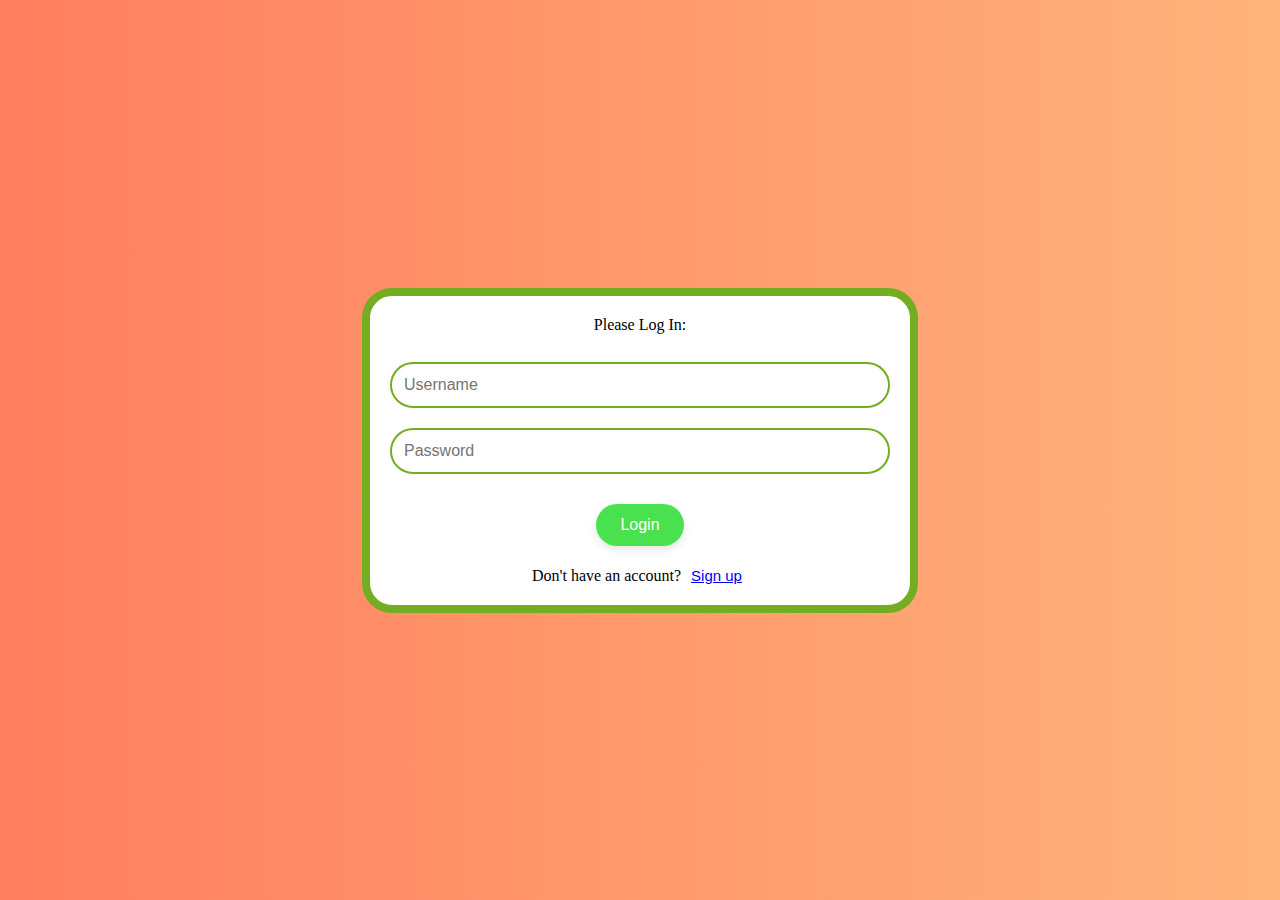
<file: login.html>
<!DOCTYPE html>
<html lang="en">
  <head>
    <title>Contact Manager Login</title>
    <meta charset="UTF-8" />
    <meta name="viewport" content="width=device-width, initial-scale=1.0" />
    <link rel="stylesheet" href="css/style.css" />
  </head>
  <body class="loginPage">
    <div class="loginDiv">
      <span id="login-title">Please Log In:</span> <br /><br />

      <input type="text" id="username" placeholder="Username" /> <br />

      <input type="password" id="password" placeholder="Password" /> <br />

      <div id="login-button-container">
        <button id="login-button">Login</button> <br />
      </div>

      <div id="signup-container">
        <span>Don't have an account?</span>
        <button id="signup-button">Sign up</button> <br />
      </div>
    </div>
  </body>
</html>
</file>
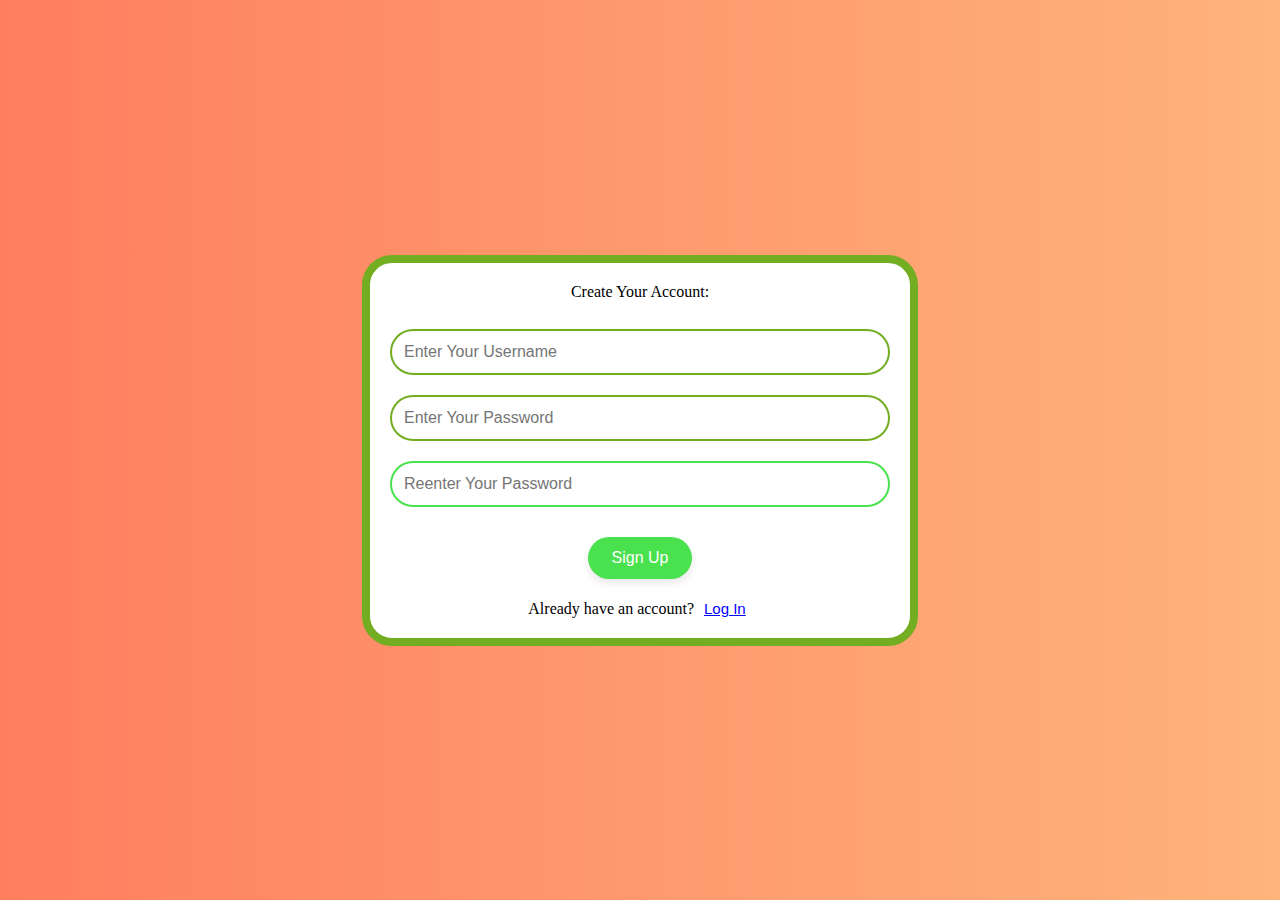
<file: signup.html>
<!DOCTYPE html>
<html lang="en">
  <head>
    <meta charset="UTF-8" />
    <meta name="viewport" content="width=device-width, initial-scale=1.0" />
    <title>Contact Manager Signup</title>
    <link rel="stylesheet" href="css/style.css" />
  </head>
  <body class="signupPage">
    <div class="signupDiv">
      <span id="signup-title">Create Your Account:</span> <br /><br />

      <input type="text" id="username" placeholder="Enter Your Username" />
      <br />

      <input type="password" id="password" placeholder="Enter Your Password" />
      <br />

      <input
        type="password"
        id="confirm-password"
        placeholder="Reenter Your Password"
      />
      <br />

      <div id="signup-button-container">
        <button id="signup-button">Sign Up</button> <br />
      </div>

      <div id="signup-container">
        <span>Already have an account?</span>
        <button id="login-button">Log In</button> <br />
      </div>
    </div>
  </body>
</html>
</file>
<file: css/style.css>
body {
  display: flex;
  justify-content: center;
  align-items: center;
  height: 100vh;
  margin: 0;
}

.loginPage, 
.signupPage {
  background: linear-gradient(to right, #ff7e5f, #feb47b);
}

.loginDiv, 
.signupDiv {
  position: relative;
  width: 500px;
  margin-bottom: 20px;
  border: 8px solid #73AD21;
  border-radius: 30px;
  padding: 20px;
  margin: 20px;
  text-align: center;
  background-color: white;
}

.loginPage #username, 
.loginPage #password,
.signupPage #username,
.signupPage #password,
.signupPage #confirm-password {
  width: 100%;
  padding: 12px;
  font-size: 16px;
  border: 2px solid #73AD21;
  border-radius: 30px;
  margin: 10px 0;
  box-sizing: border-box;
  transition: border-color 0.3s ease;
}

.loginPage #username:focus,
.loginPage #password:focus,
.signupPage #username:focus,
.signupPage #password:focus,
.signupPage #confirm-password {
  border-color: #4ae14f;
  outline: none;
}

.loginPage #login-button-container,
.signupPage #signup-button-container {
  position: relative;
  display: flex;
  justify-content: center;
  align-items: center;
  padding: 10px;
  margin: 10px;
}

.loginPage #login-button,
.signupPage #signup-button {
  padding: 12px 24px;
  font-size: 16px;
  background-color: #4ae14f;
  color: white;
  border: none;
  border-radius: 30px;
  cursor: pointer;
  box-shadow: 0 4px 8px rgba(0, 0, 0, 0.1); 
  transition: background-color 0.3s ease, transform 0.3s ease;
}

.loginPage #login-button:hover,
.signupPage #signup-button:hover {
  background-color: #38aa3c;
  transform: scale(1.05);
}

.loginPage #login-button:active,
.signupPage #signup-button:active {
  background-color: #28792b;
  transform: scale(1);
}

.loginPage #signup-button,
.signupPage #login-button {
  text-decoration: underline;
  background-color: transparent;
  border: none;
  color: blue;
  cursor: pointer;
  font-size: 15px;
}
</file>
